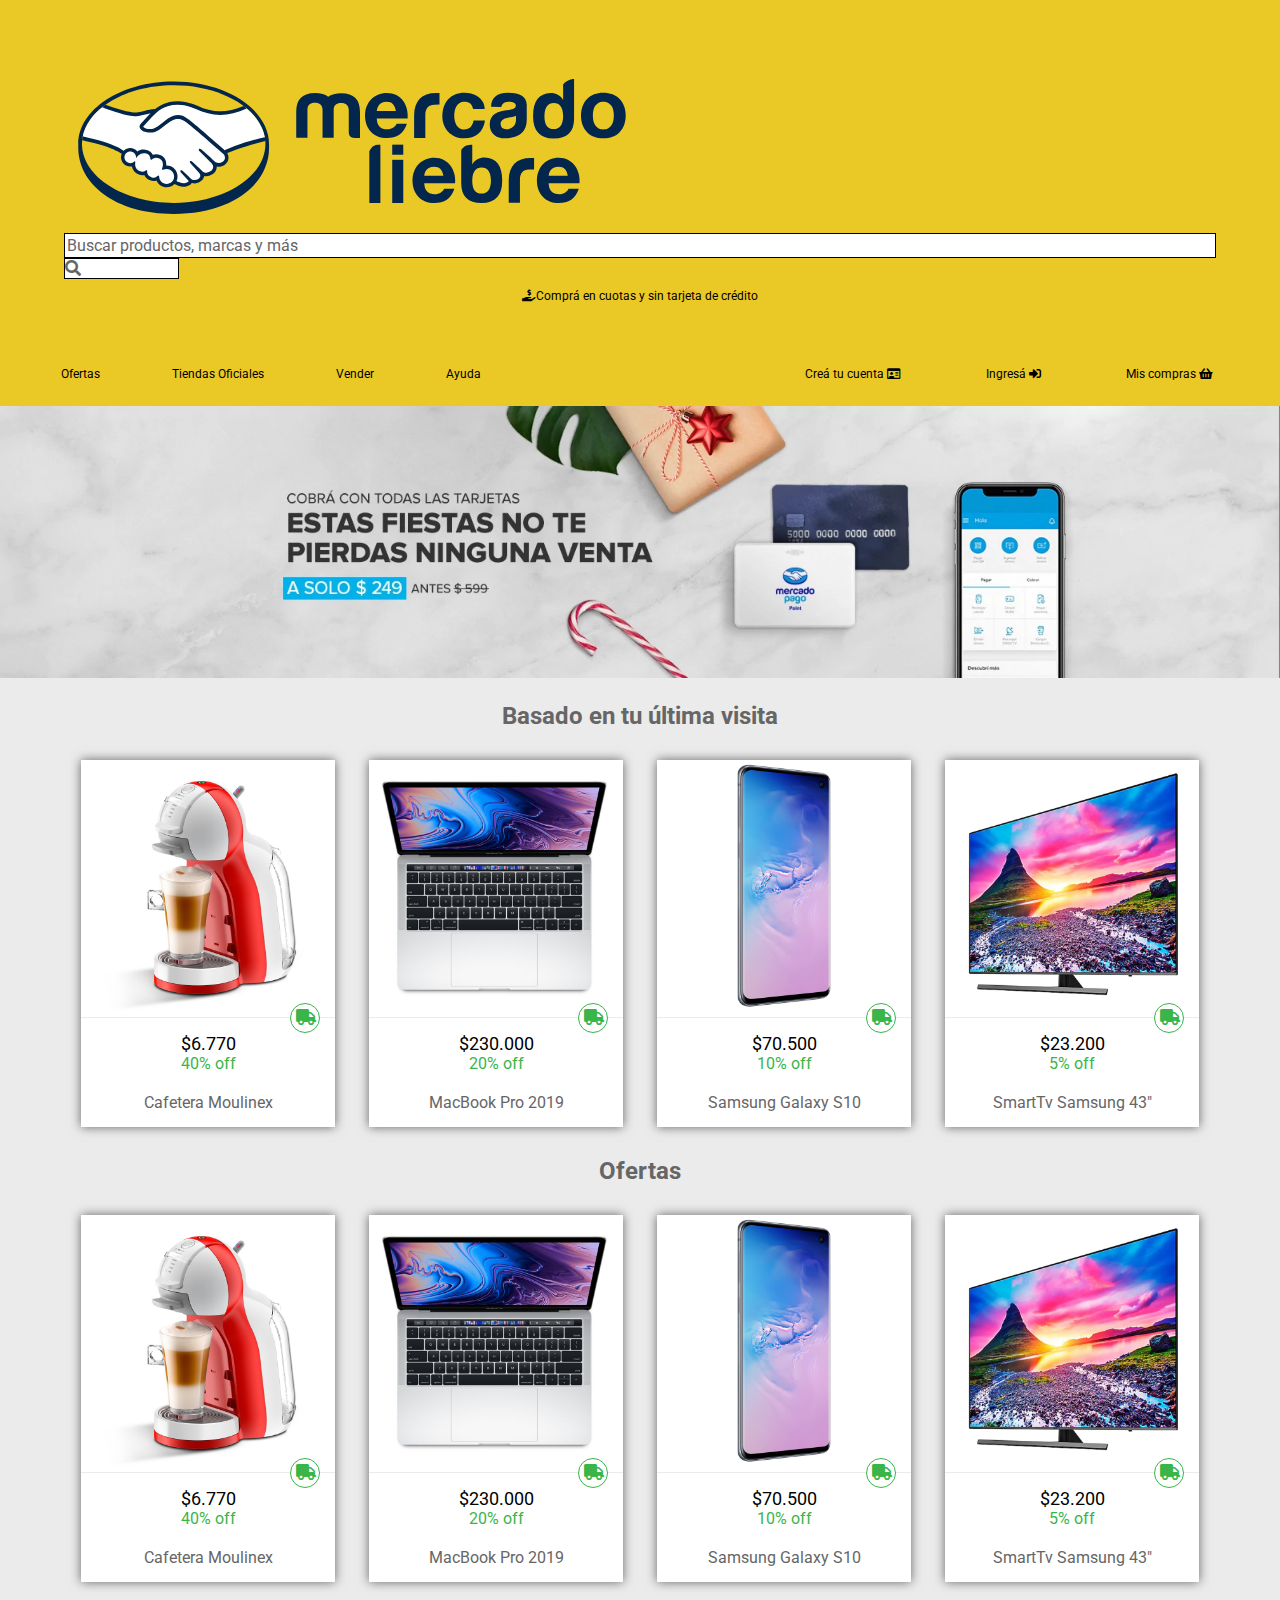
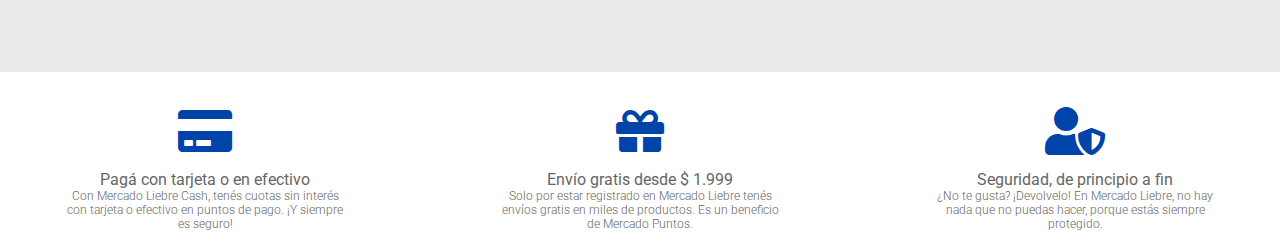
<file: index.html>
<!DOCTYPE html>
<html>
  <head>
    <meta charset="UTF-8" />
    <title>Bienvenidxs a MercadoLiebre</title>
    <meta name="viewport" content="width=device-width, initial-scale=1.0" />
    <link rel="shortcut icon" href="images/logo-mercado-liebre.svg" type="image/x-icon">
    <link
      href="https://fonts.googleapis.com/css2?family=Roboto&display=swap"
      rel="stylesheet"
    />
    <link
      rel="stylesheet"
      href="https://cdnjs.cloudflare.com/ajax/libs/font-awesome/5.11.2/css/all.min.css"
    />
    <link rel="stylesheet" href="css/style.css" />
  </head>
  <body>
    <header>
      <div class="top-header">
        <div class="logo">
          <img
            src="images/logo-mercado-liebre.svg"
            alt="Logo de MercadoLiebre"
          />
        </div>
        <div class="form" action="#" method="GET">
          <div class="input">Buscar productos, marcas y más</div>
          <div class="submit"><i class="fa fa-search"></i></div>
        </div>
        <p>
          <i class="fas fa-hand-holding-usd"></i>Comprá en cuotas y sin tarjeta
          de crédito
        </p>
      </div>
      <nav>
        <ul class="nav1">
          <li><a href="#">Ofertas</a></li>
          <li><a href="#">Tiendas Oficiales</a></li>
          <li><a href="#">Vender</a></li>
          <li><a href="#">Ayuda</a></li>
        </ul>
        <ul class="nav2">
          <li>
            <a href="register.html"
              >Creá tu cuenta <i class="far fa-id-card"></i
            ></a>
          </li>
          <li>
            <a href="login.html">Ingresá <i class="fas fa-sign-in-alt"></i></a>
          </li>
          <li>
            <a href="#">Mis compras <i class="fas fa-shopping-basket"></i></a>
          </li>
        </ul>
      </nav>
      <div class="burger-menu">
        <i class="fa fa-bars burger"></i>
      </div>
    </header>
    <section class="banner">
      <img src="images/img-home-banner.jpg" alt="Banner de ofertas" />
    </section>
    <main>
      <section class="last-visit">
        <h3>Basado en tu última visita</h3>
        <div class="products">
          <article>
            <img
              src="images/img-cafetera-moulinex.jpg"
              alt="Cafetera"
              class="product_img"
            />
            <div class="main-article">
              <i class="fas fa-truck"></i>
              <p class="price">$6.770</p>
              <p class="discount">40% off</p>
              <h4 class="description">Cafetera Moulinex</h4>
            </div>
          </article>
          <article>
            <img
              src="images/img-macbook-pro-2019.jpg"
              alt="MacBook"
              class="product_img"
            />
            <div class="main-article">
              <i class="fas fa-truck"></i>
              <p class="price">$230.000</p>
              <p class="discount">20% off</p>
              <h4 class="description">MacBook Pro 2019</h4>
            </div>
          </article>
          <article>
            <img
              src="images/img-samsung-galaxy-s10.jpg"
              alt="Teléfono Móvil Samsung Galaxy"
              class="product_img"
            />
            <div class="main-article">
              <i class="fas fa-truck"></i>
              <p class="price">$70.500</p>
              <p class="discount">10% off</p>
              <h4 class="description">Samsung Galaxy S10</h4>
            </div>
          </article>
          <article>
            <img
              src="images/img-tv-samsung-smart.jpg"
              alt="SmartTv Samsung"
              class="product_img"
            />
            <div class="main-article">
              <i class="fas fa-truck"></i>
              <p class="price">$23.200</p>
              <p class="discount">5% off</p>
              <h4 class="description">SmartTv Samsung 43"</h4>
            </div>
          </article>
        </div>
      </section>
      <section class="offers">
        <h3>Ofertas</h3>
        <div class="products">
          <article>
            <img
              src="images/img-cafetera-moulinex.jpg"
              alt="Cafetera"
              class="product_img"
            />
            <div class="main-article">
              <i class="fas fa-truck"></i>
              <p class="price">$6.770</p>
              <p class="discount">40% off</p>
              <h4 class="description">Cafetera Moulinex</h4>
            </div>
          </article>
          <article>
            <img
              src="images/img-macbook-pro-2019.jpg"
              alt="MacBook"
              class="product_img"
            />
            <div class="main-article">
              <i class="fas fa-truck"></i>
              <p class="price">$230.000</p>
              <p class="discount">20% off</p>
              <h4 class="description">MacBook Pro 2019</h4>
            </div>
          </article>
          <article>
            <img
              src="images/img-samsung-galaxy-s10.jpg"
              alt="Teléfono Móvil Samsung Galaxy"
              class="product_img"
            />
            <div class="main-article">
              <i class="fas fa-truck"></i>
              <p class="price">$70.500</p>
              <p class="discount">10% off</p>
              <h4 class="description">Samsung Galaxy S10</h4>
            </div>
          </article>
          <article>
            <img
              src="images/img-tv-samsung-smart.jpg"
              alt="SmartTv Samsung"
              class="product_img"
            />
            <div class="main-article">
              <i class="fas fa-truck"></i>
              <p class="price">$23.200</p>
              <p class="discount">5% off</p>
              <h4 class="description">SmartTv Samsung 43"</h4>
            </div>
          </article>
        </div>
      </section>
    </main>
    <footer class="main-footer">
      <article class="footer-data">
        <i class="fas fa-credit-card"></i>
        <h2>Pagá con tarjeta o en efectivo</h2>
        <p>
          Con Mercado Liebre Cash, tenés cuotas sin interés con tarjeta o
          efectivo en puntos de pago. ¡Y siempre es seguro!
        </p>
      </article>

      <article class="footer-data">
        <i class="fas fa-gift"></i>
        <h2>Envío gratis desde $ 1.999</h2>
        <p>
          Solo por estar registrado en Mercado Liebre tenés envíos gratis en
          miles de productos. Es un beneficio de Mercado Puntos.
        </p>
      </article>

      <article class="footer-data">
        <i class="fas fa-user-shield"></i>
        <h2>Seguridad, de principio a fin</h2>
        <p>
          ¿No te gusta? ¡Devolvelo! En Mercado Liebre, no hay nada que no puedas
          hacer, porque estás siempre protegido.
        </p>
      </article>
    </footer>
  </body>
</html>
</file>
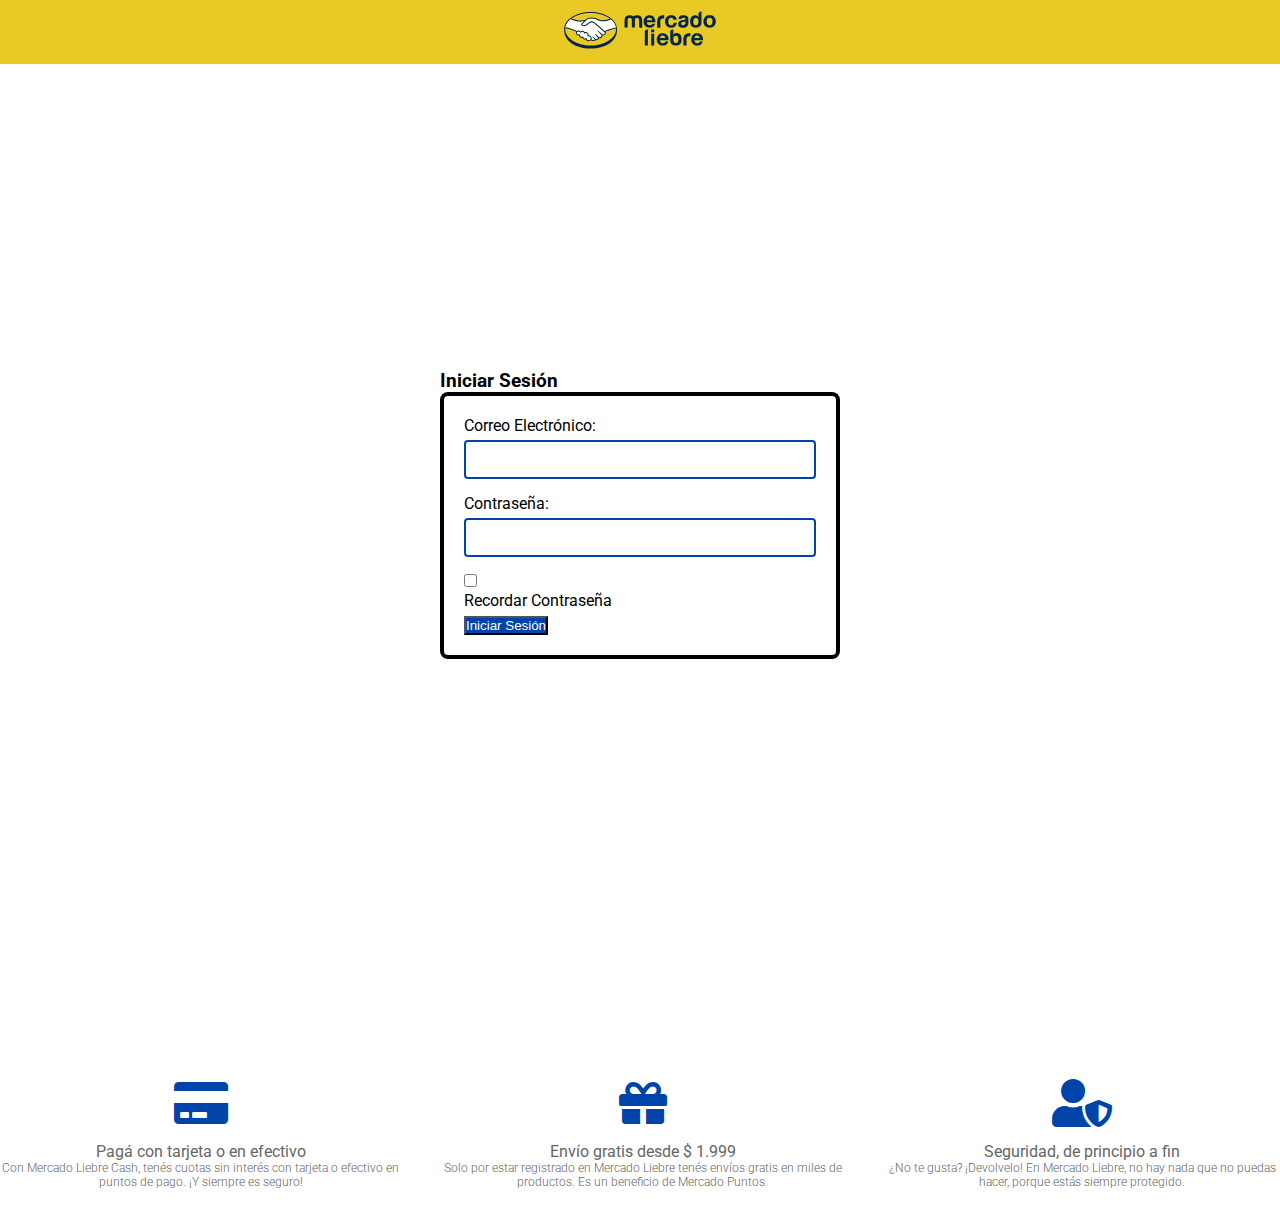
<file: login.html>
<!DOCTYPE html>
<html lang="es">
<head>
  <meta charset="UTF-8" />
  <title>Iniciar Sesión - MercadoLiebre</title>
  <meta name="viewport" content="width=device-width, initial-scale=1.0" />
  <link rel="shortcut icon" href="images/logo-mercado-liebre.svg" type="image/x-icon">
  <link href="https://fonts.googleapis.com/css2?family=Roboto&display=swap" rel="stylesheet" />
  <link rel="stylesheet" href="css/login.css" />
  <link rel="stylesheet" href="https://cdnjs.cloudflare.com/ajax/libs/font-awesome/5.11.2/css/all.min.css"/>
</head>
<body>

<header>
  <div class="logo">
    <a href="../index.html">
    <img src="images/logo-mercado-liebre.svg" alt="Logo de MercadoLiebre" />
    </a>
  </div>
</header>

<main>
  <section class="login-container">
    <h3>Iniciar Sesión</h3>
    <form class="login-form" action="#" method="POST">
      <label for="email">Correo Electrónico:</label>
      <input type="email" id="email" name="email" required>

      <label for="password">Contraseña:</label>
      <input type="password" id="password" name="password" required>

      <input type="checkbox" id="show-password">
      <label for="show-password">Recordar Contraseña</label>

      <input type="submit" value="Iniciar Sesión">
    </form>
  </section>
</main>

<footer class="main-footer">
    <article class="footer-data">
      <i class="fas fa-credit-card"></i>
      <h2>Pagá con tarjeta o en efectivo</h2>
      <p>
        Con Mercado Liebre Cash, tenés cuotas sin interés con tarjeta o
        efectivo en puntos de pago. ¡Y siempre es seguro!
      </p>
    </article>

    <article class="footer-data">
      <i class="fas fa-gift"></i>
      <h2>Envío gratis desde $ 1.999</h2>
      <p>
        Solo por estar registrado en Mercado Liebre tenés envíos gratis en
        miles de productos. Es un beneficio de Mercado Puntos.
      </p>
    </article>

    <article class="footer-data">
      <i class="fas fa-user-shield"></i>
      <h2>Seguridad, de principio a fin</h2>
      <p>
        ¿No te gusta? ¡Devolvelo! En Mercado Liebre, no hay nada que no puedas
        hacer, porque estás siempre protegido.
      </p>
    </article>
  </footer>

</body>
</html>
</file>
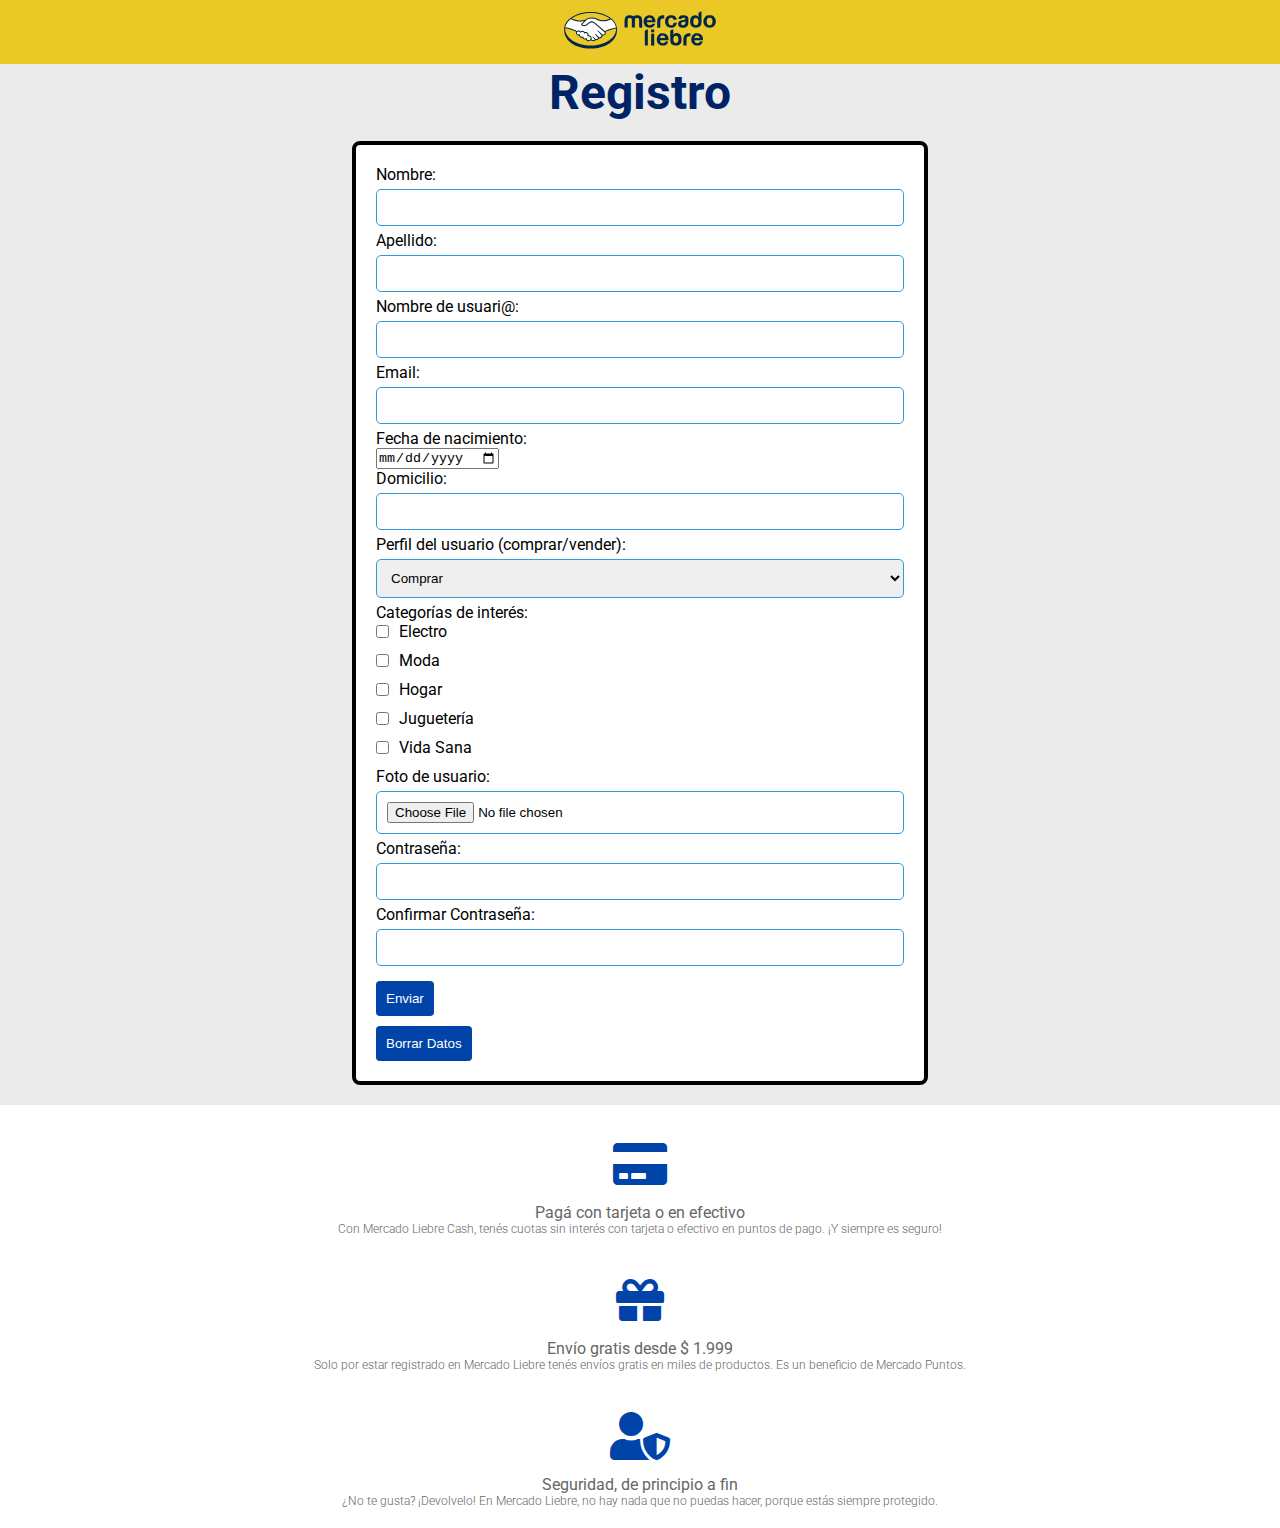
<file: register.html>
<!DOCTYPE html>
<html lang="es">
<head>
  <meta charset="UTF-8" />
  <title>Registro - MercadoLiebre</title>
  <meta name="viewport" content="width=device-width, initial-scale=1.0" />
  <link rel="shortcut icon" href="images/logo-mercado-liebre.svg" type="image/x-icon">
  <link href="https://fonts.googleapis.com/css2?family=Roboto&display=swap" rel="stylesheet" />
  <link rel="stylesheet" href="https://cdnjs.cloudflare.com/ajax/libs/font-awesome/5.11.2/css/all.min.css" />
  <link rel="stylesheet" href="css/register.css" />
</head>
<body>

<header>
  <div class="logo">
    <a href="index.html">
    <img src="images/logo-mercado-liebre.svg" alt="Logo de MercadoLiebre" />
</a>
  </div>
</header>

<section class="title">
  <h1>Registro</h1>
</section>

<main>
  <form class="registration-form" action="#" method="POST">
    <label for="nombre">Nombre:</label>
    <input type="text" id="nombre" name="nombre" required>

    <label for="apellido">Apellido:</label>
    <input type="text" id="apellido" name="apellido" required>

    <label for="usuario">Nombre de usuari@:</label>
    <input type="text" id="usuario" name="usuario" required>

    <label for="email">Email:</label>
    <input type="email" id="email" name="email" required>

    <label for="fecha-nacimiento">Fecha de nacimiento:</label>
    <input type="date" id="fecha-nacimiento" name="fecha-nacimiento"  required>

    <label for="domicilio">Domicilio:</label>
    <input type="text" id="domicilio" name="domicilio" required>

    <label for="perfil-usuario">Perfil del usuario (comprar/vender):</label>
    <select id="perfil-usuario" name="perfil-usuario" required>
      <option value="comprar">Comprar</option>
      <option value="vender">Vender</option>
    </select>
    <label>Categorías de interés:</label>
    <div>
      <input type="checkbox" id="categoria-electro" name="categorias-interes[]" value="electro">
      <label for="categoria-electro">Electro</label>
    </div>
    <div>
      <input type="checkbox" id="categoria-moda" name="categorias-interes[]" value="moda">
      <label for="categoria-moda">Moda</label>
    </div>
    <div>
      <input type="checkbox" id="categoria-hogar" name="categorias-interes[]" value="hogar">
      <label for="categoria-hogar">Hogar</label>
    </div>
    <div>
      <input type="checkbox" id="categoria-jugueteria" name="categorias-interes[]" value="jugueteria">
      <label for="categoria-jugueteria">Juguetería</label>
    </div>
    <div>
      <input type="checkbox" id="categoria-vida-sana" name="categorias-interes[]" value="vida-sana">
      <label for="categoria-vida-sana">Vida Sana</label>
    </div>

    <label for="foto-usuario">Foto de usuario:</label>
    <input type="file" id="foto-usuario" name="foto-usuario" accept="image/*">

    <label for="password">Contraseña:</label>
    <input type="password" id="password" name="password" required>

    <label for="confirmar-password">Confirmar Contraseña:</label>
    <input type="password" id="confirmar-password" name="confirmar-password" required>

    <input type="submit" value="Enviar">
    <input type="reset" value="Borrar Datos">
  </form>

</main>

<footer class="main-footer">
    <article class="footer-data">
      <i class="fas fa-credit-card"></i>
      <h2>Pagá con tarjeta o en efectivo</h2>
      <p>
        Con Mercado Liebre Cash, tenés cuotas sin interés con tarjeta o
        efectivo en puntos de pago. ¡Y siempre es seguro!
      </p>
    </article>

    <article class="footer-data">
      <i class="fas fa-gift"></i>
      <h2>Envío gratis desde $ 1.999</h2>
      <p>
        Solo por estar registrado en Mercado Liebre tenés envíos gratis en
        miles de productos. Es un beneficio de Mercado Puntos.
      </p>
    </article>

    <article class="footer-data">
      <i class="fas fa-user-shield"></i>
      <h2>Seguridad, de principio a fin</h2>
      <p>
        ¿No te gusta? ¡Devolvelo! En Mercado Liebre, no hay nada que no puedas
        hacer, porque estás siempre protegido.
      </p>
    </article>
  </footer>
</body>
</html>
</file>
<file: css/style.css>
* {
  margin: 0px;
  padding: 0px;
  box-sizing: border-box;
}

body {
  font-family: "Roboto", sans-serif;
  background-color: #ebebeb;
}

h3 {
  font-size: 24px;
}

p {
  font-size: 12px;
}
.top-header {
  padding: 5%;
}

header {
  background-color: #eac926;
}

.logo {
  width: 50%;
  padding: 10px;
}

header nav {
  font-size: 12px;
}

header ul li {
  list-style-type: none;
}

header ul li a {
  text-decoration: none;
  color: #000;
}

header .form .input {
  background-color: #fff;
  border: 1px solid #000;
  outline: none;
  color: #666;
  padding: 2px;
}
header .form .submit {
  background-color: #fff;
  border: 1px solid #000;
  color: #666;
  width: 10%;
}

.top-header p {
  width: 100%;
  text-align: center;
  margin-top: 10px;
}

nav {
  display: flex;
  display: none;
  flex-direction: row;
  justify-content: space-between;
  margin: 0 25px;
}

.nav1,
.nav2 {
  display: flex;
  width: 40%;
  justify-content: space-around;
  flex-wrap: wrap;
}

.burger-menu {
  text-align: center;
}

.burger-menu i {
  background-color: #0044aa;
  border-radius: 5px;
  color: #fff;
  font-size: 20px;
  height: 40px;
  margin: 10px 0px 20px 0px;
  padding: 10px;
  width: 40px;
}

.price {
  font-size: 18px;
}

.discount,
.description {
  font-size: 16px;
  font-weight: normal;
}

h3,
.description {
  color: #666;
}

.description {
  display: none;
  margin-top: 20px;
}

.banner img {
  width: 100%;
}

main {
  width: 90%;
  margin: 0 auto;
}

main section article {
  background-color: #fff;
  margin: 10px 0px;
}

main section article img {
  width: 100%;
}

main section article i,
.discount {
  color: #39b54a;
}

main section article i {
  font-size: 16px;
  padding: 5px;
  width: 30px;
  height: 30px;
  border: 1px solid #39b54a;
  background-color: #fff;
  border-radius: 50%;
  position: absolute;
  top: -15px;
  right: 15px;
  transition: transform 0.75s;
}

main section article i:hover {
  transform: rotate(-90deg);
}

main section h3 {
  margin: 20px 0px;
}

.main-article {
  width: 100%;
  border-top: 1px solid #ebebeb;
  padding: 15px;
  position: relative;
}

.products {
  display: flex;
  flex-direction: column;
}

main {
  text-align: center;
}

form {
  display: flex;
  flex-direction: column;
  width: 50%;
  align-items: flex-start;
  margin-left: 50px;
}

.main-footer {
  background-color: #ffffff;
  padding: 20px 0;
  margin-top: 80px;
  display: flex;
  flex-direction: column;
  gap: 25px;
}

.footer-data {
  text-align: center;
}

.footer-data i {
  color: #0044aa;
  font-size: 3em;
  padding: 15px;
}

.footer-data h2 {
  color: #666;
  font-size: 1em;
  font-weight: 400;
}

.footer-data p {
  color: #666;
  font-size: 0.75em;
  font-weight: 300;
}

@media (min-width: 361px) {
  nav {
    display: flex;
    padding-bottom: 25px;
  }
  .burger-menu {
    display: none;
  }
  .description {
    display: block;
  }

  main section article {
    box-shadow: 0px 0px 10px rgb(100, 100, 100);
  }

  .products {
    flex-direction: row;
    flex-wrap: wrap;
    justify-content: space-around;
  }

  article {
    width: 45%;
  }

  .main-footer {
    display: flex;
    flex-direction: row;
    justify-content: space-around;
  }
}

@media (min-width: 769px) {
  article {
    width: 22%;
  }
}
</file>
<file: css/login.css>
* {
    margin: 0px;
    padding: 0px;
    box-sizing: border-box;
  }
  
  body {
    font-family: "Roboto", sans-serif;
    background-color: #fff;
  }
  
  header {
    background-color: #eac926;
    padding: 10px;
    text-align: center;
  }
  
  .logo img {
    max-height: 40px;
  }
  
  main {
    display: flex;
    justify-content: center;
    align-items: center;
    height: 100vh;
  }
  
  .login-container {
    width: 80%;
    max-width: 400px;
  }
  
  .login-form {
    padding: 20px;
    background-color: #fff;
    color: #000;
    border: 4px solid #000;
    border-radius: 8px;
  }
  
  .login-form label {
    display: block;
    margin-bottom: 5px;
    color: #000;
  }
  
  .login-form input[type="text"],
  .login-form input[type="password"],
  .login-form input[type="email"] {
    width: 100%;
    padding: 10px;
    margin-bottom: 15px;
    border: 2px solid #0044aa;
    border-radius: 4px;
    box-sizing: border-box;
  }
  
  #show-password:checked ~ .login-form input[type="password"] {
    -webkit-text-security: none;
  }
  
  .login-form input[type="submit"] {
    background-color: #0044aa;
    color: #fff;
    cursor: pointer;
    transition: background-color 0.3s;
  }
  
  .login-form input[type="submit"]:hover {
    background-color: #002366;
  }
  
  /*footer*/

  .main-footer {
    background-color: #ffffff;
    padding: 20px 0;
    margin-top: 80px;
    display: flex;
    flex-direction: column;
    gap: 25px;
  }
  
  .footer-data {
    text-align: center;
  }
  
  .footer-data i {
    color: #0044aa;
    font-size: 3em;
    padding: 15px;
  }
  
  .footer-data h2 {
    color: #666;
    font-size: 1em;
    font-weight: 400;
  }
  
  .footer-data p {
    color: #666;
    font-size: 0.75em;
    font-weight: 300;
  }


  .main-footer {
    display: flex;
    flex-direction: row;
    justify-content: space-around;
    box-shadow: 20px,#000;
}
</file>
<file: css/register.css>
* {
    margin: 0px;
    padding: 0px;
    box-sizing: border-box;
  }
  
  body {
    font-family: "Roboto", sans-serif;
    background-color: #ebebeb;
  }
  
  
  header {
    background-color: #eac926;
    padding: 10px;
    text-align: center;
  }
  /*tamaño del logo*/
  .logo img {
    max-height: 40px;
  }
  
  main {
    width: 90%;
    margin: 0 auto;
  }
  
/*titulo de registro*/
.title{
    text-align: center;
    font-size: 1.5em;
    color:#002366;
    
}
  
/*ajuste de form*/
form {
    display: flex;
    flex-direction: column;
    width: 50%;
    align-items: flex-start;
    margin-left: 25%;
    
  }
  
 /*box para el form*/
  .registration-form {
    padding: 20px;
    background-color: #fff;
    color: #000;
    border: 4px solid #000;
    border-radius: 8px;
    margin-top: 20px;
    
  }
  
 
  /* arreglos de los inputs*/
  .registration-form input[type="text"],
  .registration-form input[type="password"],
  .registration-form input[type="email"],
  .registration-form input[type="tel"],
  .registration-form input[type="number"],
  .registration-form input[type="file"],
  .registration-form select {
    width: 100%;
    padding: 10px;
    margin: 5px 0;
    border: 1px solid #3498db;
    border-radius: 5px;
    box-sizing: border-box;
  }
  
  /*estilo de los botones enviar y borrar*/
  .registration-form input[type="submit"],
  .registration-form input[type="reset"] {
    background-color: #0044aa;
    color: #fff;
    cursor: pointer;
    padding: 10px;
    border: none;
    border-radius: 4px;
    margin-top: 10px;
    transition: background-color 0.3s;
  }
  
  /*hover de los botones de enviar y borrar*/
  .registration-form input[type="submit"]:hover,
  .registration-form input[type="reset"]:hover {
    background-color: #002366;
  }
  .registration-form div {
    display: flex;
    align-items: center;
    margin-bottom: 10px;
}

.registration-form input[type="checkbox"] {
    margin-right: 10px;
}

.registration-form label {
    color: #000;
}

.registration-form label:hover {
    cursor: pointer;
}



.main-footer {
    background-color: #ffffff;
    padding: 20px 0;
    margin-top: 80px;
    display: flex;
    flex-direction: column;
    gap: 25px;
  }
  
  .footer-data {
    text-align: center;
  }
  
  .footer-data i {
    color: #0044aa;
    font-size: 3em;
    padding: 15px;
  }
  
  .footer-data h2 {
    color: #666;
    font-size: 1em;
    font-weight: 400;
  }
  
  .footer-data p {
    color: #666;
    font-size: 0.75em;
    font-weight: 300;
  }

  .main-footer {
    display: flex;
    flex-direction: row;
    justify-content: space-around;
  }
 

  
  @media only screen and (min-width: 361px) and (max-width: 767px) {
    form {
      width: 80%;
      margin-left: 10%;
    }
  }
  
  .registration-form input[type="submit"],
  .registration-form input[type="reset"] {
    background-color: #0044aa;
    color: #fff;
    cursor: pointer;
    padding: 10px;
    border: none;
    border-radius: 4px;
    margin-top: 10px;
    transition: background-color 0.3s;
  }
  
  .registration-form input[type="submit"]:hover,
  .registration-form input[type="reset"]:hover {
    background-color: #002366;
  }
  
  .registration-form div {
    display: flex;
    align-items: center;
    margin-bottom: 10px;
  }
  
  .registration-form input[type="checkbox"] {
    margin-right: 10px;
  }
  
  .registration-form label {
    color: #000;
  }
  
  .registration-form label:hover {
    cursor: pointer;
  }
  
  .main-footer {
    background-color: #ffffff;
    padding: 20px 0;
    margin-top: 20px; /* Ajustado para dispositivos móviles */
    display: flex;
    flex-direction: column;
    gap: 25px;
  }
  
  .footer-data {
    text-align: center;
  }
  
  .footer-data i {
    color: #0044aa;
    font-size: 3em;
    padding: 15px;
  }
  
  .footer-data h2 {
    color: #666;
    font-size: 1em;
    font-weight: 400;
  }
  
  .footer-data p {
    color: #666;
    font-size: 0.75em;
    font-weight: 300;
  }
  
  .main-footer {
    display: flex;
    flex-direction: column; 
    justify-content: space-around;
  }
  
 
  @media only screen and (min-width: 361px) and (max-width: 767px) {
    .main-footer {
      flex-direction: row;
    }
  }
</file>
